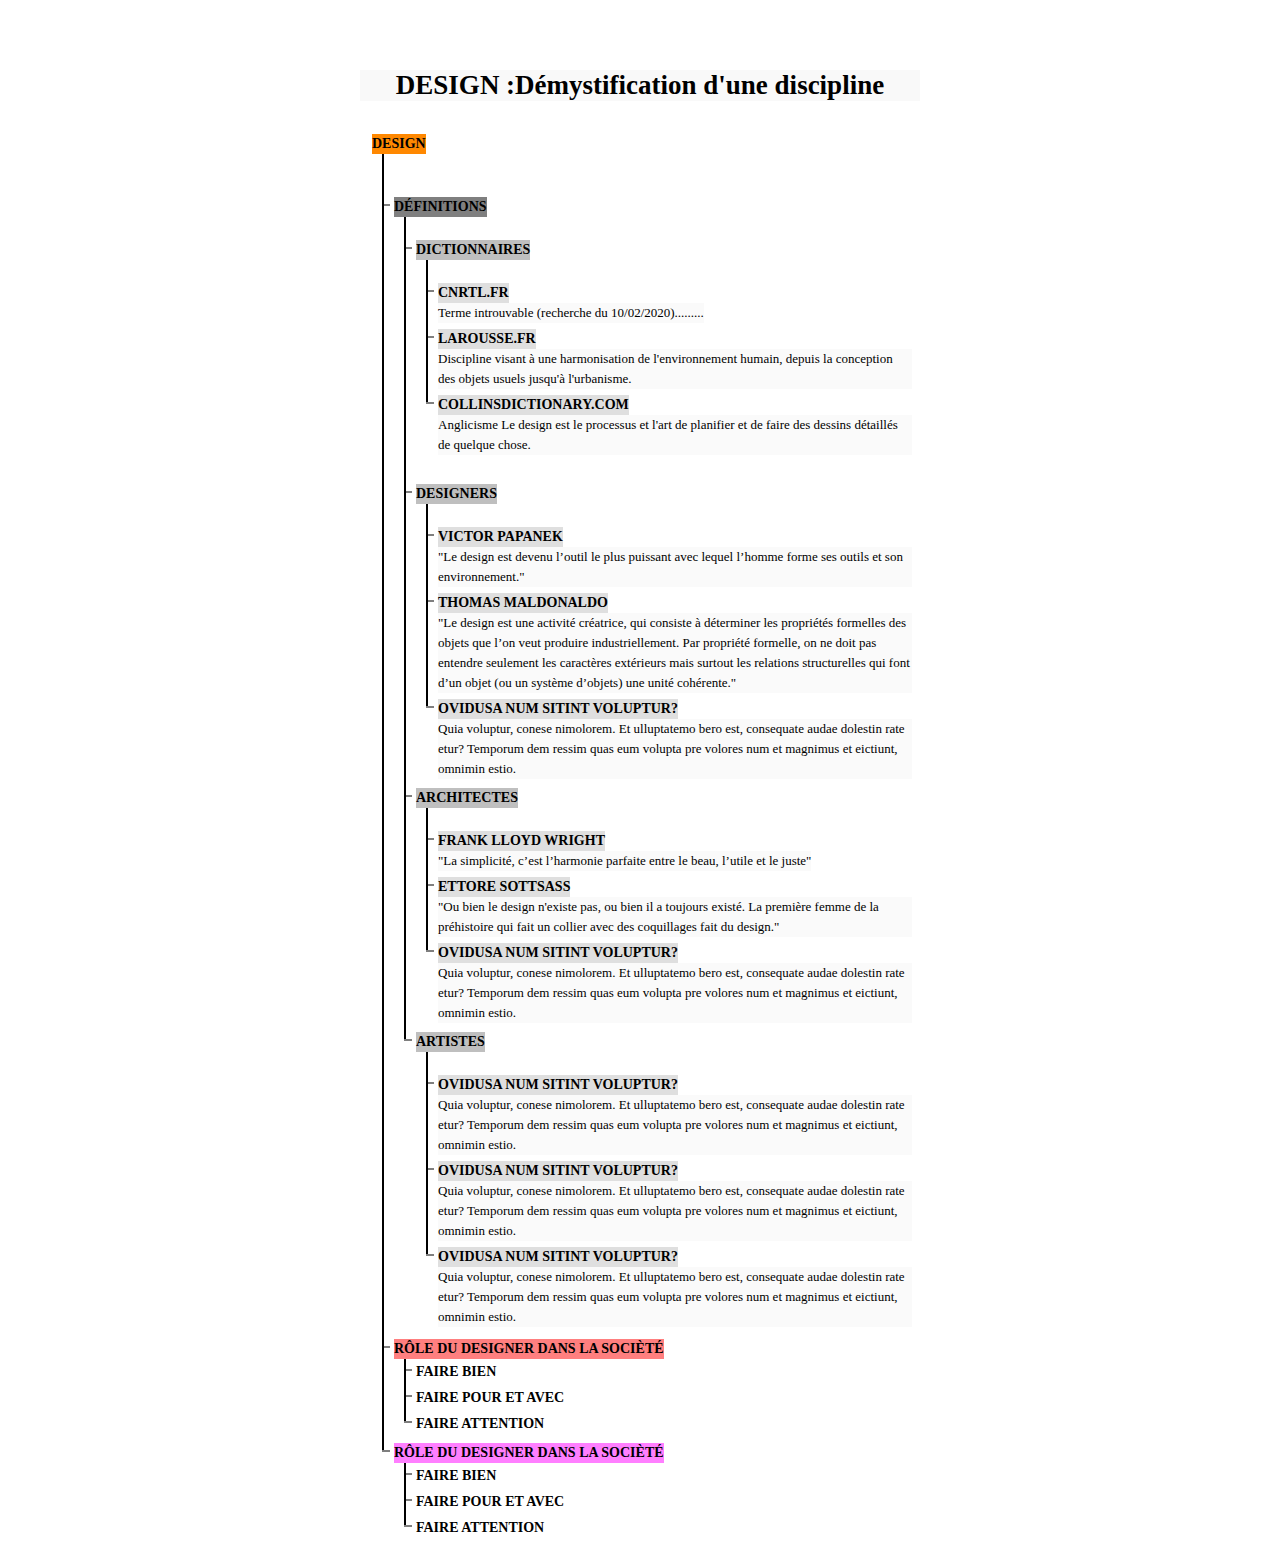
<file: Design Demystification.html>
<!DOCTYPE html>
<html lang="en">

<head>
	<meta charset="UTF-8">
	<meta name="viewport" content="width=device-width, initial-scale=1, shrink-to-fit=no">
	<meta name="description" content="Potentiel des communs pour faire projet soutenable">
	<meta name="author" content="CERIEZ Baptiste">
	<meta name="keyword" content="Communs, Design, Problème, Projet, Soutenable, Process, Open-source, Faire, Workshop, Réutilisation, Déchet, DIY, Copyleft">
	<title>Design Demystification</title>
	<link rel="stylesheet" href=".\css/schema.css">

</head>

<body>
	<!-- partial:index.partial.html -->
	<header class="container">
		<section class="content">
	<h1>DESIGN :Démystification d'une discipline</h1>
	<nav class="nav">
		<ul class=list>
			<li><a class="bgcolorR0" href="#">Design</a>
				<ul><br><br>
					<li>
						<a class="bgcolor1A">Définitions</a>
						<ul><br>
							<li>
								<a class="bgcolor1B">Dictionnaires</a></a>
								<ul><br>
									<li><a class="bgcolor1C" href="https://www.cnrtl.fr/definition/design"
											title="Recherche définition Design impossible"
											onclick="window.open(this.href); return false;">cnrtl.fr</a>
										<p class="bgcolor1D">Terme introuvable (recherche du 10/02/2020).........</p>
									</li>
									<li>
										<a class="bgcolor1C"
											href="https://www.larousse.fr/dictionnaires/francais/design/24461"
											title="Définition du Design provenant de Larousse"
											onclick="window.open(this.href); return false;">Larousse.fr</a>
										<p class="bgcolor1D">Discipline visant à une harmonisation de l'environnement
											humain, depuis la conception des objets usuels jusqu'à l'urbanisme.</p>
									</li>
									<li>
										<a class="bgcolor1C"
											href="https://www.collinsdictionary.com/dictionary/english/design"
											title="Définition Anglicane du Design"
											onclick="window.open(this.href); return false;">Collinsdictionary.com</a>
										<p class="bgcolor1D">Anglicisme
											Le design est le processus et l'art de planifier et de faire des dessins
											détaillés de quelque chose.</p>
									</li>


								</ul>
							</li><br>
							<li>
								<a class="bgcolor1B">Designers</a>
								<ul><br>
									<li>
										<a class="bgcolor1C" href="https://www.cnrtl.fr/definition/design"
											title="Recherche définition Design impossible"
											onclick="window.open(this.href); return false;">Victor Papanek</a>
										<p class="bgcolor1D">"Le design est devenu l’outil le plus puissant avec lequel
											l’homme forme ses outils et son environnement."</p>
									</li>
									<li>
										<a class="bgcolor1C"
											href="https://www.larousse.fr/dictionnaires/francais/design/24461"
											title="Définition du Design provenant de Larousse"
											onclick="window.open(this.href); return false;">Thomas Maldonaldo</a>
										<p class="bgcolor1D">"Le design est une activité créatrice, qui consiste à
											déterminer les propriétés formelles des objets que l’on veut produire
											industriellement. Par propriété formelle, on ne doit pas entendre seulement
											les caractères extérieurs mais surtout les relations structurelles qui font
											d’un objet (ou un système d’objets) une unité cohérente."</p>
									</li>
									<li>
										<a class="bgcolor1C" href="" title="Ovidusa num sitint voluptur?"
											onclick="window.open(this.href); return false;">Ovidusa num sitint
											voluptur?</a>
										<p class="bgcolor1D">Quia voluptur, conese nimolorem. Et ulluptatemo bero est,
											consequate audae dolestin rate etur? Temporum dem ressim quas eum volupta
											pre volores num et magnimus et eictiunt, omnimin estio.</p>
									</li>

								</ul>
							</li>
					</li>
					<li>
						<a class="bgcolor1B">Architectes</a>
						<ul><br>
							<li>
								<a class="bgcolor1C" href="https://www.cnrtl.fr/definition/design"
									title="Recherche définition Design impossible"
									onclick="window.open(this.href); return false;">Frank Lloyd Wright</a>
								<p class="bgcolor1D">"La simplicité, c’est l’harmonie parfaite entre le beau, l’utile et
									le juste"</p>
							</li>
							<li>
								<a class="bgcolor1C"
									href="https://www.lemonde.fr/culture/article/2005/08/29/ettore-sottsass-tout-est-design-c-est-une-fatalite_683436_3246.html"
									title="Ettore Sottsass : Tout est design, c'est une fatalité"
									onclick="window.open(this.href); return false;">Ettore Sottsass</a>
								<p class="bgcolor1D">"Ou bien le design n'existe pas, ou bien il a toujours existé. La
									première femme de la préhistoire qui fait un collier avec des coquillages fait du
									design."</p>
							</li>
							<li>
								<a class="bgcolor1C" href="" title="Ovidusa num sitint voluptur?"
									onclick="window.open(this.href); return false;">Ovidusa num sitint voluptur?</a>
								<p class="bgcolor1D">Quia voluptur, conese nimolorem. Et ulluptatemo bero est,
									consequate audae dolestin rate etur? Temporum dem ressim quas eum volupta pre
									volores num et magnimus et eictiunt, omnimin estio.</p>
							</li>

						</ul>
					</li>
					<li>
						<a class="bgcolor1B">Artistes</a>
						<ul><br>
							<li>
								<a class="bgcolor1C" href="" title="Ovidusa num sitint voluptur?"
									onclick="window.open(this.href); return false;">Ovidusa num sitint voluptur?</a>
								<p class="bgcolor1D">Quia voluptur, conese nimolorem. Et ulluptatemo bero est,
									consequate audae dolestin rate etur? Temporum dem ressim quas eum volupta pre
									volores num et magnimus et eictiunt, omnimin estio.</p>
							</li>
							<li>
								<a class="bgcolor1C" href="" title="Ovidusa num sitint voluptur?"
									onclick="window.open(this.href); return false;">Ovidusa num sitint voluptur?</a>
								<p class="bgcolor1D">Quia voluptur, conese nimolorem. Et ulluptatemo bero est,
									consequate audae dolestin rate etur? Temporum dem ressim quas eum volupta pre
									volores num et magnimus et eictiunt, omnimin estio.</p>
							</li>
							<li>
								<a class="bgcolor1C" href="" title="Ovidusa num sitint voluptur?"
									onclick="window.open(this.href); return false;">Ovidusa num sitint voluptur?</a>
								<p class="bgcolor1D">Quia voluptur, conese nimolorem. Et ulluptatemo bero est,
									consequate audae dolestin rate etur? Temporum dem ressim quas eum volupta pre
									volores num et magnimus et eictiunt, omnimin estio.</p>
							</li>

						</ul>
					</li>

				</ul>
			</li>
			<li>
				<a class="bgcolor2A" href="#">Rôle du designer dans la socièté</a>
				<ul>
					<li>
						<a href="#">Faire bien</a>
					</li>
					<li>
						<a href="#">Faire pour et avec</a>
					</li>
					<li>
						<a href="#">Faire attention</a>
					</li>

				</ul>
			</li>
			<li>
				<a class="bgcolor3A" href="#">Rôle du designer dans la socièté</a>
				<ul>
					<li>
						<a href="#">Faire bien</a>
					</li>
					<li>
						<a href="#">Faire pour et avec</a>
					</li>
					<li>
						<a href="#">Faire attention</a>
					</li>

				</ul>
			</li>
		</ul>
		</li>
		</ul>
	</nav>

</section>
</header>
</body>

</html>
</file>
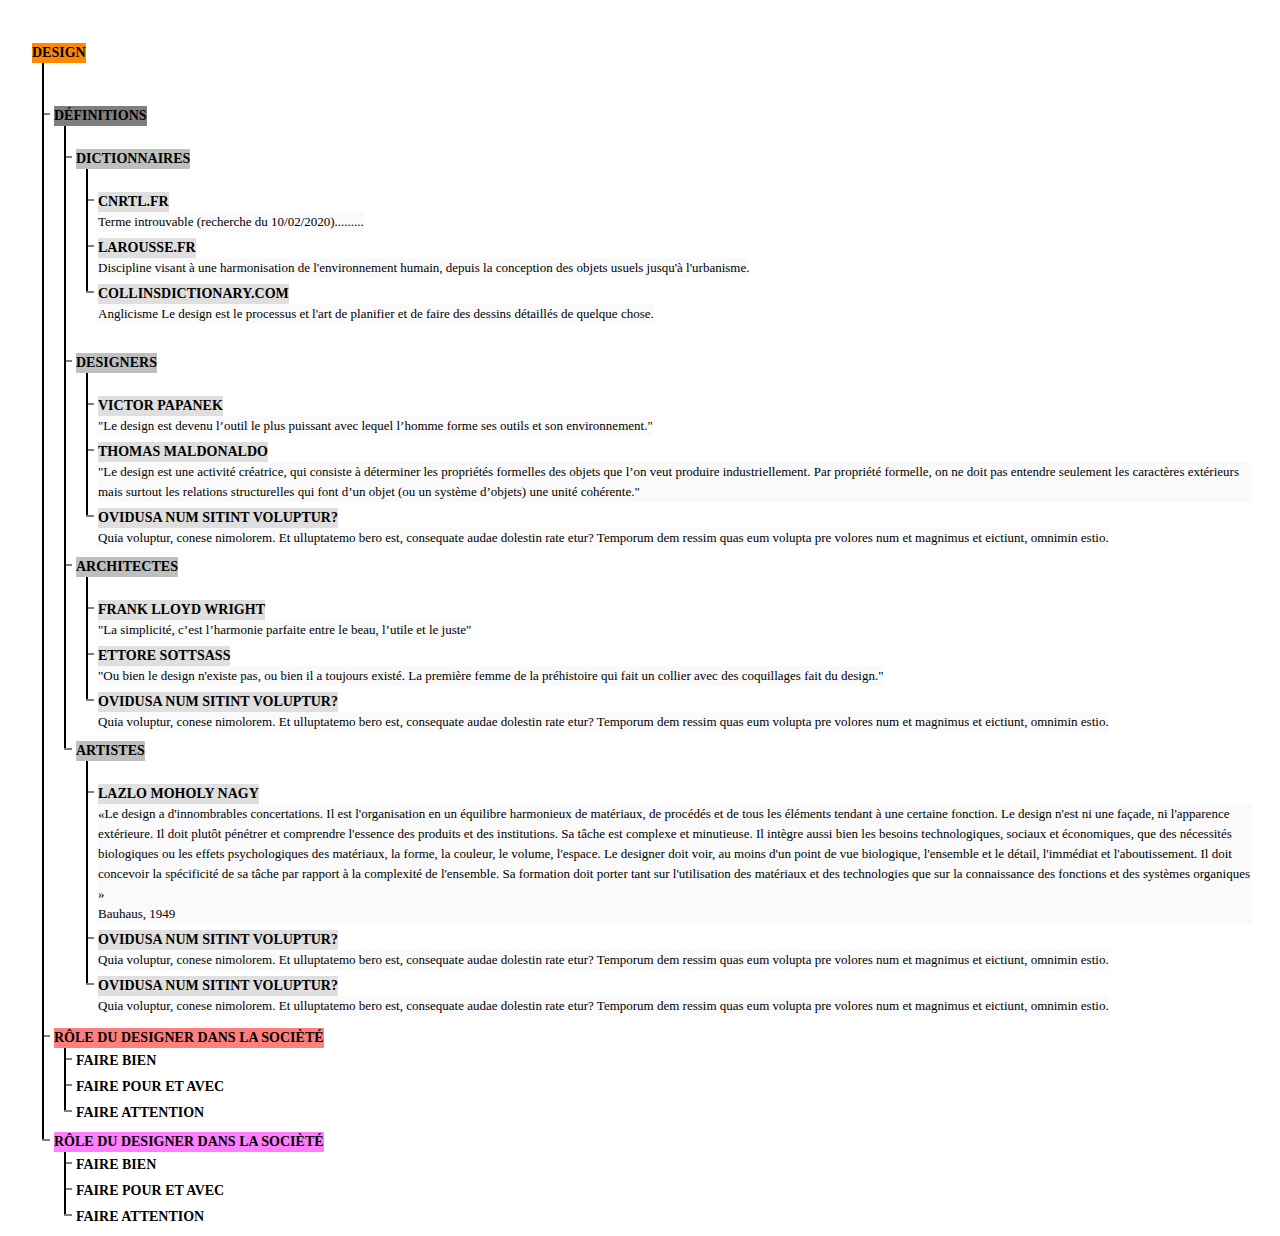
<file: Line mind map/Design/Design Demystification.html>
<!DOCTYPE html>
<html lang="en">

<head>
    <meta charset="UTF-8">
    <meta name="viewport" content="width=device-width, initial-scale=1, shrink-to-fit=no">
    <meta name="description" content="Potentiel des communs pour faire projet soutenable">
    <meta name="author" content="CERIEZ Baptiste">
    <meta name="keyword" content="Communs, Design, Problème, Projet, Soutenable, Process, Open-source, Faire, Workshop, Réutilisation, Déchet, DIY, Copyleft">
    <title>Design Demystification</title>
    <link rel="stylesheet" href="./style.css">

</head>

<body>
    <!-- partial:index.partial.html -->
    <header class="container">
        <section class="content">

            <nav class="nav">
                <ul class=list>
                    <li><a class="bgcolorR0" href="#">Design</a>
                        <ul><br><br>
                            <li>
                                <a class="bgcolor1A">Définitions</a>
                                <ul><br>
                                    <li>
                                        <a class="bgcolor1B">Dictionnaires</a></a>
                                        <ul><br>
                                            <li><a class="bgcolor1C" href="https://www.cnrtl.fr/definition/design" title="Recherche définition Design impossible" onclick="window.open(this.href); return false;">cnrtl.fr</a>
                                                <p class="bgcolor1D">Terme introuvable (recherche du 10/02/2020).........</p>
                                            </li>
                                            <li>
                                                <a class="bgcolor1C" href="https://www.larousse.fr/dictionnaires/francais/design/24461" title="Définition du Design provenant de Larousse" onclick="window.open(this.href); return false;">Larousse.fr</a>
                                                <p class="bgcolor1D">Discipline visant à une harmonisation de l'environnement humain, depuis la conception des objets usuels jusqu'à l'urbanisme.</p>
                                            </li>
                                            <li>
                                                <a class="bgcolor1C" href="https://www.collinsdictionary.com/dictionary/english/design" title="Définition Anglicane du Design" onclick="window.open(this.href); return false;">Collinsdictionary.com</a>
                                                <p class="bgcolor1D">Anglicisme Le design est le processus et l'art de planifier et de faire des dessins détaillés de quelque chose.</p>
                                            </li>


                                        </ul>
                                    </li><br>
                                    <li>
                                        <a class="bgcolor1B">Designers</a>
                                        <ul><br>
                                            <li>
                                                <a class="bgcolor1C" href="https://www.cnrtl.fr/definition/design" title="Recherche définition Design impossible" onclick="window.open(this.href); return false;">Victor Papanek</a>
                                                <p class="bgcolor1D">"Le design est devenu l’outil le plus puissant avec lequel l’homme forme ses outils et son environnement."</p>
                                            </li>
                                            <li>
                                                <a class="bgcolor1C" href="https://www.larousse.fr/dictionnaires/francais/design/24461" title="Définition du Design provenant de Larousse" onclick="window.open(this.href); return false;">Thomas Maldonaldo</a>
                                                <p class="bgcolor1D">"Le design est une activité créatrice, qui consiste à déterminer les propriétés formelles des objets que l’on veut produire industriellement. Par propriété formelle, on ne doit pas entendre seulement les
                                                    caractères extérieurs mais surtout les relations structurelles qui font d’un objet (ou un système d’objets) une unité cohérente."</p>
                                            </li>
                                            <li>
                                                <a class="bgcolor1C" href="" title="Ovidusa num sitint voluptur?" onclick="window.open(this.href); return false;">Ovidusa num sitint
											voluptur?</a>
                                                <p class="bgcolor1D">Quia voluptur, conese nimolorem. Et ulluptatemo bero est, consequate audae dolestin rate etur? Temporum dem ressim quas eum volupta pre volores num et magnimus et eictiunt, omnimin estio.</p>
                                            </li>

                                        </ul>
                                    </li>
                            </li>
                            <li>
                                <a class="bgcolor1B">Architectes</a>
                                <ul><br>
                                    <li>
                                        <a class="bgcolor1C" href="https://www.cnrtl.fr/definition/design" title="Recherche définition Design impossible" onclick="window.open(this.href); return false;">Frank Lloyd Wright</a>
                                        <p class="bgcolor1D">"La simplicité, c’est l’harmonie parfaite entre le beau, l’utile et le juste"</p>
                                    </li>
                                    <li>
                                        <a class="bgcolor1C" href="https://www.lemonde.fr/culture/article/2005/08/29/ettore-sottsass-tout-est-design-c-est-une-fatalite_683436_3246.html" title="Ettore Sottsass : Tout est design, c'est une fatalité" onclick="window.open(this.href); return false;">Ettore Sottsass</a>
                                        <p class="bgcolor1D">"Ou bien le design n'existe pas, ou bien il a toujours existé. La première femme de la préhistoire qui fait un collier avec des coquillages fait du design."
                                        </p>
                                    </li>
                                    <li>
                                        <a class="bgcolor1C" href="" title="Ovidusa num sitint voluptur?" onclick="window.open(this.href); return false;">Ovidusa num sitint voluptur?</a>
                                        <p class="bgcolor1D">Quia voluptur, conese nimolorem. Et ulluptatemo bero est, consequate audae dolestin rate etur? Temporum dem ressim quas eum volupta pre volores num et magnimus et eictiunt, omnimin estio.</p>
                                    </li>

                                </ul>
                            </li>
                            <li>
                                <a class="bgcolor1B">Artistes</a>
                                <ul><br>
                                    <li>
                                        <a class="bgcolor1C" href="" title="Ovidusa num sitint voluptur?" onclick="window.open(this.href); return false;">Lazlo Moholy Nagy</a>
                                        <p class="bgcolor1D">«Le design a d'innombrables concertations. Il est l'organisation en un équilibre harmonieux de matériaux, de procédés et de tous les éléments tendant à une certaine fonction. Le design n'est ni une façade, ni l'apparence
                                            extérieure. Il doit plutôt pénétrer et comprendre l'essence des produits et des institutions. Sa tâche est complexe et minutieuse. Il intègre aussi bien les besoins technologiques, sociaux et économiques, que
                                            des nécessités biologiques ou les effets psychologiques des matériaux, la forme, la couleur, le volume, l'espace. Le designer doit voir, au moins d'un point de vue biologique, l'ensemble et le détail, l'immédiat
                                            et l'aboutissement. Il doit concevoir la spécificité de sa tâche par rapport à la complexité de l'ensemble. Sa formation doit porter tant sur l'utilisation des matériaux et des technologies que sur la connaissance
                                            des fonctions et des systèmes organiques »<br> Bauhaus, 1949</p>
                                    </li>
                                    <li>
                                        <a class="bgcolor1C" href="" title="Ovidusa num sitint voluptur?" onclick="window.open(this.href); return false;">Ovidusa num sitint voluptur?</a>
                                        <p class="bgcolor1D">Quia voluptur, conese nimolorem. Et ulluptatemo bero est, consequate audae dolestin rate etur? Temporum dem ressim quas eum volupta pre volores num et magnimus et eictiunt, omnimin estio.</p>
                                    </li>
                                    <li>
                                        <a class="bgcolor1C" href="" title="Ovidusa num sitint voluptur?" onclick="window.open(this.href); return false;">Ovidusa num sitint voluptur?</a>
                                        <p class="bgcolor1D">Quia voluptur, conese nimolorem. Et ulluptatemo bero est, consequate audae dolestin rate etur? Temporum dem ressim quas eum volupta pre volores num et magnimus et eictiunt, omnimin estio.</p>
                                    </li>

                                </ul>
                            </li>

                            </ul>
                    </li>
                    <li>
                        <a class="bgcolor2A" href="#">Rôle du designer dans la socièté</a>
                        <ul>
                            <li>
                                <a href="#">Faire bien</a>
                            </li>
                            <li>
                                <a href="#">Faire pour et avec</a>
                            </li>
                            <li>
                                <a href="#">Faire attention</a>
                            </li>

                        </ul>
                    </li>
                    <li>
                        <a class="bgcolor3A" href="#">Rôle du designer dans la socièté</a>
                        <ul>
                            <li>
                                <a href="#">Faire bien</a>
                            </li>
                            <li>
                                <a href="#">Faire pour et avec</a>
                            </li>
                            <li>
                                <a href="#">Faire attention</a>
                            </li>

                        </ul>
                    </li>
                    </ul>
                    </li>
                </ul>
            </nav>

        </section>
    </header>
</body>

</html>
</file>
<file: Line mind map/Design/style.css>
*,
*:before,
*:after {
    box-sizing: border-box;
    margin: 0;
    padding: 0;
}

:link {
    color: #FF00FF;
}

:visited {
    color: #008000;
}

* {
    position: relative;
    margin: 0;
    padding: 0;
    border: 0 none;
    transition: all .4s;
}

html,
body {
    width: 100%;
    height: 100%;
    background: rgb(255, 255, 255);
    font-family: 'calibri', regular;
    font-size: 18px;
}

.container {
    display: table;
    padding-top: 40px;
    width: 100%;
}

.content {
    display: table-cell;
    vertical-align: top;
    text-align: left;
}

h1 {
    padding-top: 0px;
    margin: 30px auto;
    left: 0px;
    width: 560px;
    min-height: auto;
    white-space: normal;
    color: #000000;
    text-align: center;
    font-size: 1.5rem;
    background-color: rgba(0, 0, 0, 0.025);
}

.nav {
    margin: 0px auto;
    left: 20px;
    width: 100%;
    min-height: auto;
}

ul.list,
ul.list ul {
    margin: 0;
    padding: 0;
    list-style-type: none;
}

ul.list ul {
    position: relative;
    margin-left: 10px;
}

ul.list ul:before {
    content: "";
    display: block;
    position: absolute;
    top: 0;
    left: 0;
    bottom: 0;
    width: 0;
    border-left: 2px solid #000000;
}

ul.list li {
    position: relative;
    margin: 0;
    padding: 3px 12px;
    color: rgb(0, 0, 0);
    text-decoration: none;
    text-transform: none;
    font-size: 13px;
    font-weight: normal;
    line-height: 20px;
}

ul.list li a {
    position: relative;
    color: rgb(0, 0, 0);
    text-decoration: none;
    text-transform: uppercase;
    font-size: 14px;
    font-weight: bold;
    line-height: 20px;
}

ul.list li a:hover,
ul.list li a:hover+ul li a {
    color: rgb(0, 146, 19);
}

ul.list ul li:before {
    content: "";
    display: block;
    position: absolute;
    top: 10px;
    left: 0;
    width: 8px;
    height: 0;
    border-top: 2px solid #00000080;
}

ul.list ul li:last-child:before {
    top: 10px;
    bottom: 0;
    height: auto;
    background: rgb(255, 255, 255);
}


/* Couleur de fond Racine */

.bgcolorR0 {
    white-space: normal;
    display: table;
    background-color: rgb(255, 136, 0);
}


/* Couleur de fond Définitions */

.bgcolor1A {
    white-space: normal;
    display: table;
    background-color: rgba(0, 0, 0, 0.5);
}

.bgcolor1B {
    white-space: normal;
    display: table;
    background-color: rgba(0, 0, 0, 0.250);
}

.bgcolor1C {
    white-space: normal;
    display: table;
    background-color: rgba(0, 0, 0, 0.125);
}

.bgcolor1D {
    white-space: normal;
    display: table;
    background-color: rgba(0, 0, 0, 0.020);
}


/* Couleur de fond Constat historique */

.bgcolor2A {
    white-space: normal;
    display: table;
    background-color: rgba(255, 0, 0, 0.5);
}

.bgcolor2B {
    white-space: normal;
    display: table;
    background-color: rgba(255, 0, 0, 0.250);
}

.bgcolor2C {
    white-space: normal;
    display: table;
    background-color: rgba(255, 0, 0, 0.125);
}

.bgcolor2D {
    white-space: normal;
    display: table;
    background-color: rgba(255, 0, 0, 0.020);
}


/* Couleur de fond Rôle du designer */

.bgcolor3A {
    white-space: normal;
    display: table;
    background-color: rgba(255, 0, 255, 0.5);
}

.bgcolor3B {
    white-space: normal;
    display: table;
    background-color: rgba(255, 0, 255, 0.250);
}

.bgcolor3C {
    white-space: normal;
    display: table;
    background-color: rgba(255, 0, 255, 0.125);
}

.bgcolor3D {
    white-space: normal;
    display: table;
    background-color: rgba(255, 0, 255, 0.020);
}
</file>
